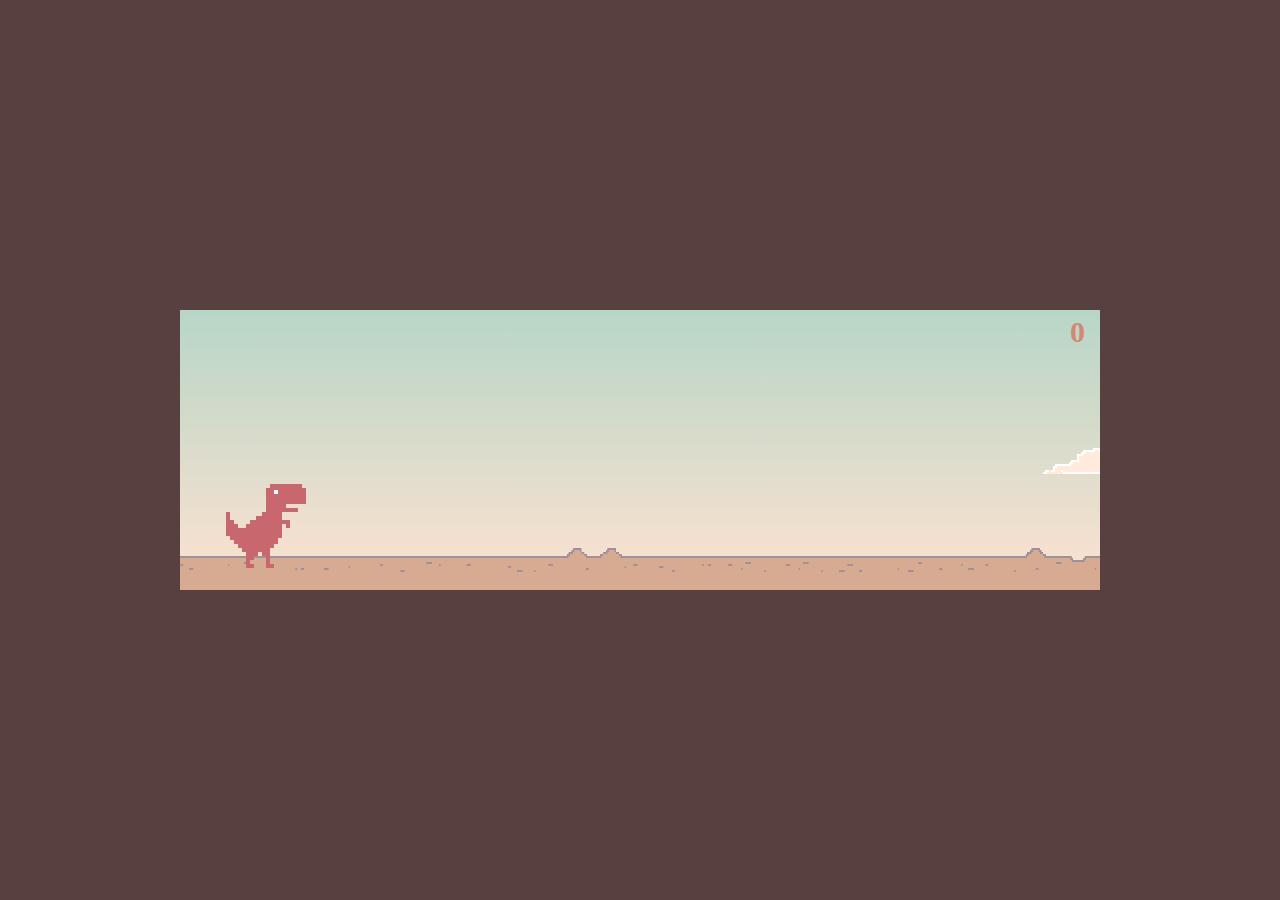
<file: juego.html>
<!DOCTYPE html>
<html lang="en">
<head>
    <meta charset="UTF-8">
    <meta http-equiv="X-UA-Compatible" content="IE=edge">
    <meta name="viewport" content="width=device-width, initial-scale=1.0">
    <title>Dinosaurio de Chrome</title>
    <style>

* {
    padding: 0;
    margin: 0;
}

body{
    height: 100vh;
    background: #584040;
    display: flex;
    align-items: center;
}

.contenedor {
    width: 920px;
    height: 280px;
    margin: 0 auto;
    
    position: relative;

    background: linear-gradient(#b7d6c7, transparent) #ffe2d1;/*linear-gradient(#90ebff, white);*/
    transition: background-color 1s linear;
    overflow: hidden;
}

.mediodia {
    background-color: #ffdcf3;
}

.tarde {
    background-color: #ffadad;
}

.noche {
    background-color: #aca8c7;
}

.dino {
    width: 84px;
    height: 84px;

    position: absolute;
    bottom: 22px;
    left: 42px;
    z-index: 2;

    background: url(dino.png) repeat-x 0px 0px;
    background-size: 336px 84px;
    background-position-x: 0px;

}

.dino-corriendo {
    animation: animarDino 0.25s steps(2) infinite;
}
.dino-estrellado {
    background-position-x: -252px;
}

.suelo {
    width: 200%;
    height: 42px;

    position: absolute;
    bottom: 0;
    left: 0;

    background: url(suelo.png) repeat-x 0px 0px;
    background-size: 50% 42px;

}

.cactus{
    width: 46px;
    height: 96px;

    position: absolute;
    bottom: 16px;
    left: 600px;
    z-index: 1;

    background: url(cactus1.png) no-repeat;
}
.cactus2{
    width: 98px;
    height: 66px;

    background: url(cactus2.png) no-repeat;
}

.nube{
    width: 92px;
    height: 26px;

    position: absolute;
    z-index: 0;

    background: url(nube.png) no-repeat;
    background-size: 92px 26px;
}

.score{
    width: 100px;
    height: 30px;

    position: absolute;
    top: 5px;
    right: 15px;
    z-index: 10;

    color: #d48871;
    font-family: Verdana;
    font-size: 30px;
    font-weight: bold;
    text-align: right;
}

.game-over{
    display: none;

    position: absolute;
    width: 100%;


    text-align: center;
    color: #7e928b;
    font-size: 30px;
    font-family: Verdana;
    font-weight: 700;
}

@keyframes animarDino{
    from{
        background-position-x: -84px;
    }
    to{
        background-position-x: -252px;
    }
}


    </style>
</head>
<body>

    <div class="contenedor">

        <div class="suelo"></div>
        
        <div class="dino dino-corriendo"></div>

        <div class="score">0</div>

    </div>

    <div class="game-over">GAME OVER</div>
    

<script>

//****** GAME LOOP ********//

var time = new Date();
var deltaTime = 0;

if(document.readyState === "complete" || document.readyState === "interactive"){
    setTimeout(Init, 1);
}else{
    document.addEventListener("DOMContentLoaded", Init); 
}

function Init() {
    time = new Date();
    Start();
    Loop();
}

function Loop() {
    deltaTime = (new Date() - time) / 1000;
    time = new Date();
    Update();
    requestAnimationFrame(Loop);
}

//****** GAME LOGIC ********//

var sueloY = 22;
var velY = 0;
var impulso = 900;
var gravedad = 2500;

var dinoPosX = 42;
var dinoPosY = sueloY; 

var sueloX = 0;
var velEscenario = 1280/3;
var gameVel = 1;
var score = 0;

var parado = false;
var saltando = false;

var tiempoHastaObstaculo = 2;
var tiempoObstaculoMin = 0.7;
var tiempoObstaculoMax = 1.8;
var obstaculoPosY = 16;
var obstaculos = [];

var tiempoHastaNube = 0.5;
var tiempoNubeMin = 0.7;
var tiempoNubeMax = 2.7;
var maxNubeY = 270;
var minNubeY = 100;
var nubes = [];
var velNube = 0.5;

var contenedor;
var dino;
var textoScore;
var suelo;
var gameOver;

function Start() {
    gameOver = document.querySelector(".game-over");
    suelo = document.querySelector(".suelo");
    contenedor = document.querySelector(".contenedor");
    textoScore = document.querySelector(".score");
    dino = document.querySelector(".dino");
    document.addEventListener("keydown", HandleKeyDown);
}

function Update() {
    if(parado) return;
    
    MoverDinosaurio();
    MoverSuelo();
    DecidirCrearObstaculos();
    DecidirCrearNubes();
    MoverObstaculos();
    MoverNubes();
    DetectarColision();

    velY -= gravedad * deltaTime;
}

function HandleKeyDown(ev){
    if(ev.keyCode == 32){
        Saltar();
    }
}

function Saltar(){
    if(dinoPosY === sueloY){
        saltando = true;
        velY = impulso;
        dino.classList.remove("dino-corriendo");
    }
}

function MoverDinosaurio() {
    dinoPosY += velY * deltaTime;
    if(dinoPosY < sueloY){
        
        TocarSuelo();
    }
    dino.style.bottom = dinoPosY+"px";
}

function TocarSuelo() {
    dinoPosY = sueloY;
    velY = 0;
    if(saltando){
        dino.classList.add("dino-corriendo");
    }
    saltando = false;
}

function MoverSuelo() {
    sueloX += CalcularDesplazamiento();
    suelo.style.left = -(sueloX % contenedor.clientWidth) + "px";
}

function CalcularDesplazamiento() {
    return velEscenario * deltaTime * gameVel;
}

function Estrellarse() {
    dino.classList.remove("dino-corriendo");
    dino.classList.add("dino-estrellado");
    parado = true;
}

function DecidirCrearObstaculos() {
    tiempoHastaObstaculo -= deltaTime;
    if(tiempoHastaObstaculo <= 0) {
        CrearObstaculo();
    }
}

function DecidirCrearNubes() {
    tiempoHastaNube -= deltaTime;
    if(tiempoHastaNube <= 0) {
        CrearNube();
    }
}

function CrearObstaculo() {
    var obstaculo = document.createElement("div");
    contenedor.appendChild(obstaculo);
    obstaculo.classList.add("cactus");
    if(Math.random() > 0.5) obstaculo.classList.add("cactus2");
    obstaculo.posX = contenedor.clientWidth;
    obstaculo.style.left = contenedor.clientWidth+"px";

    obstaculos.push(obstaculo);
    tiempoHastaObstaculo = tiempoObstaculoMin + Math.random() * (tiempoObstaculoMax-tiempoObstaculoMin) / gameVel;
}

function CrearNube() {
    var nube = document.createElement("div");
    contenedor.appendChild(nube);
    nube.classList.add("nube");
    nube.posX = contenedor.clientWidth;
    nube.style.left = contenedor.clientWidth+"px";
    nube.style.bottom = minNubeY + Math.random() * (maxNubeY-minNubeY)+"px";
    
    nubes.push(nube);
    tiempoHastaNube = tiempoNubeMin + Math.random() * (tiempoNubeMax-tiempoNubeMin) / gameVel;
}

function MoverObstaculos() {
    for (var i = obstaculos.length - 1; i >= 0; i--) {
        if(obstaculos[i].posX < -obstaculos[i].clientWidth) {
            obstaculos[i].parentNode.removeChild(obstaculos[i]);
            obstaculos.splice(i, 1);
            GanarPuntos();
        }else{
            obstaculos[i].posX -= CalcularDesplazamiento();
            obstaculos[i].style.left = obstaculos[i].posX+"px";
        }
    }
}

function MoverNubes() {
    for (var i = nubes.length - 1; i >= 0; i--) {
        if(nubes[i].posX < -nubes[i].clientWidth) {
            nubes[i].parentNode.removeChild(nubes[i]);
            nubes.splice(i, 1);
        }else{
            nubes[i].posX -= CalcularDesplazamiento() * velNube;
            nubes[i].style.left = nubes[i].posX+"px";
        }
    }
}

function GanarPuntos() {
    score++;
    textoScore.innerText = score;
    if(score == 5){
        gameVel = 1.5;
        contenedor.classList.add("mediodia");
    }else if(score == 10) {
        gameVel = 2;
        contenedor.classList.add("tarde");
    } else if(score == 20) {
        gameVel = 3;
        contenedor.classList.add("noche");
    }
    suelo.style.animationDuration = (3/gameVel)+"s";
}

function GameOver() {
    Estrellarse();
    gameOver.style.display = "block";
}

function DetectarColision() {
    for (var i = 0; i < obstaculos.length; i++) {
        if(obstaculos[i].posX > dinoPosX + dino.clientWidth) {
            //EVADE
            break; //al estar en orden, no puede chocar con más
        }else{
            if(IsCollision(dino, obstaculos[i], 10, 30, 15, 20)) {
                GameOver();
            }
        }
    }
}

function IsCollision(a, b, paddingTop, paddingRight, paddingBottom, paddingLeft) {
    var aRect = a.getBoundingClientRect();
    var bRect = b.getBoundingClientRect();

    return !(
        ((aRect.top + aRect.height - paddingBottom) < (bRect.top)) ||
        (aRect.top + paddingTop > (bRect.top + bRect.height)) ||
        ((aRect.left + aRect.width - paddingRight) < bRect.left) ||
        (aRect.left + paddingLeft > (bRect.left + bRect.width))
    );
}


</script>
</body>
</html>
</file>
